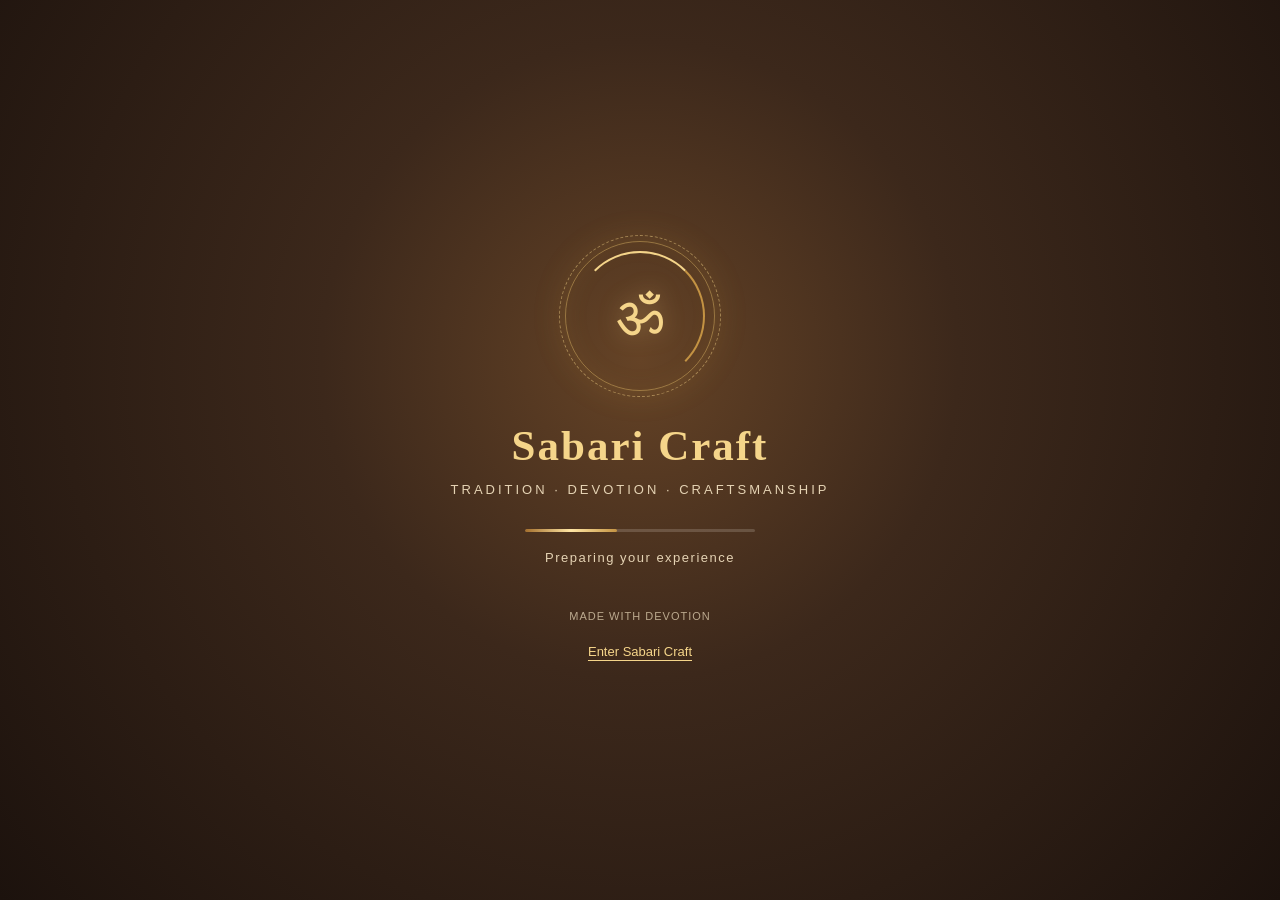
<file: project 1/index.html>
<!DOCTYPE html>
<html lang="en">
<head>
  <meta charset="UTF-8">
  <meta name="viewport" content="width=device-width, initial-scale=1.0">
  <link rel="icon" type="image/png" href="imgs/logo/icon%201.png">

  <title>Sabari Craft | Loading</title>

  <meta name="theme-color" content="#2D1B12">

  <style>
    * {
      margin: 0;
      padding: 0;
      box-sizing: border-box;
    }

    body {
      min-height: 100vh;
      display: flex;
      align-items: center;
      justify-content: center;
      overflow: hidden;
      font-family: Arial, Helvetica, sans-serif;
      color: #fff8e9;
      background:
        radial-gradient(circle at 50% 40%, #654326 0%, #3c281b 38%, #1c120d 100%);
    }

    .loader-container {
      width: 100%;
      padding: 24px;
      text-align: center;
      animation: fadeIn 1s ease both;
    }

    /* Decorative glowing circle */
    .loader-symbol {
      position: relative;
      width: 150px;
      height: 150px;
      margin: 0 auto 30px;
      display: flex;
      align-items: center;
      justify-content: center;
      border: 1px solid rgba(231, 190, 105, 0.45);
      border-radius: 50%;
      box-shadow:
        0 0 35px rgba(218, 165, 72, 0.15),
        inset 0 0 25px rgba(218, 165, 72, 0.08);
    }

    .loader-symbol::before,
    .loader-symbol::after {
      content: "";
      position: absolute;
      border-radius: 50%;
    }

    .loader-symbol::before {
      inset: 9px;
      border: 2px solid transparent;
      border-top-color: #f5d58a;
      border-right-color: #c49343;
      animation: rotate 2s linear infinite;
    }

    .loader-symbol::after {
      inset: -7px;
      border: 1px dashed rgba(238, 204, 132, 0.5);
      animation: rotateReverse 12s linear infinite;
    }

    .om-symbol {
      color: #f5d58a;
      font-size: 57px;
      font-family: Georgia, serif;
      text-shadow: 0 0 22px rgba(245, 213, 138, 0.35);
      animation: glow 2s ease-in-out infinite;
    }

    .brand-name {
      color: #f5d58a;
      font-family: Georgia, "Times New Roman", serif;
      font-size: clamp(30px, 6vw, 43px);
      font-weight: 700;
      letter-spacing: 2px;
    }

    .tagline {
      margin-top: 12px;
      color: #e5d3b4;
      font-size: 13px;
      letter-spacing: 3px;
      text-transform: uppercase;
    }

    /* Loading bar */
    .progress-track {
      width: min(230px, 75%);
      height: 3px;
      margin: 32px auto 18px;
      overflow: hidden;
      border-radius: 20px;
      background: rgba(255, 248, 233, 0.17);
    }

    .progress-bar {
      width: 40%;
      height: 100%;
      border-radius: inherit;
      background: linear-gradient(
        90deg,
        #a46f2d,
        #ffe6a4,
        #c49343
      );
      animation: loading 1.5s ease-in-out infinite;
    }

    .loading-text {
      color: #e5d3b4;
      font-size: 13px;
      letter-spacing: 1.5px;
      animation: textPulse 1.5s ease-in-out infinite;
    }

    .loading-dots::after {
      content: "";
      animation: dots 1.5s steps(4, end) infinite;
    }

    .footer-text {
      margin-top: 45px;
      color: #bba98e;
      font-size: 11px;
      letter-spacing: 1px;
    }

    .open-link {
      display: inline-block;
      margin-top: 22px;
      color: #f5d58a;
      font-size: 13px;
      text-decoration: underline;
      text-underline-offset: 4px;
    }

    @keyframes rotate {
      to { transform: rotate(360deg); }
    }

    @keyframes rotateReverse {
      to { transform: rotate(-360deg); }
    }

    @keyframes glow {
      0%, 100% {
        opacity: 0.8;
        transform: scale(0.96);
      }
      50% {
        opacity: 1;
        transform: scale(1.05);
      }
    }

    @keyframes loading {
      0% { transform: translateX(-110%); }
      100% { transform: translateX(280%); }
    }

    @keyframes textPulse {
      0%, 100% { opacity: 0.6; }
      50% { opacity: 1; }
    }

    @keyframes dots {
      0% { content: ""; }
      25% { content: "."; }
      50% { content: ".."; }
      75%, 100% { content: "..."; }
    }

    @keyframes fadeIn {
      from {
        opacity: 0;
        transform: translateY(12px);
      }
      to {
        opacity: 1;
        transform: translateY(0);
      }
    }

    @media (max-width: 480px) {
      .loader-symbol {
        width: 125px;
        height: 125px;
      }

      .om-symbol {
        font-size: 47px;
      }

      .tagline {
        font-size: 10px;
        letter-spacing: 2px;
      }
    }

    @media (prefers-reduced-motion: reduce) {
      *, *::before, *::after {
        animation-duration: 0.01ms !important;
        animation-iteration-count: 1 !important;
      }
    }
  </style>
</head>

<body>
  <main class="loader-container">
    <div class="loader-symbol" aria-hidden="true">
      <span class="om-symbol">ॐ</span>
    </div>

    <h1 class="brand-name">Sabari Craft</h1>

    <p class="tagline">Tradition · Devotion · Craftsmanship</p>

    <div
      class="progress-track"
      role="progressbar"
      aria-label="Loading website"
    >
      <div class="progress-bar"></div>
    </div>

    <p class="loading-text">
      Preparing your experience<span class="loading-dots"></span>
    </p>

    <p class="footer-text">
      MADE WITH DEVOTION
    </p>

    <a class="open-link" href="pages/home.html">
      Enter Sabari Craft
    </a>
  </main>

  <script>
    // Redirect to the homepage after a short loading animation.
    window.setTimeout(() => {
      window.location.replace("pages/home.html");
    }, 2500);
  </script>
</body>
</html>
</file>
